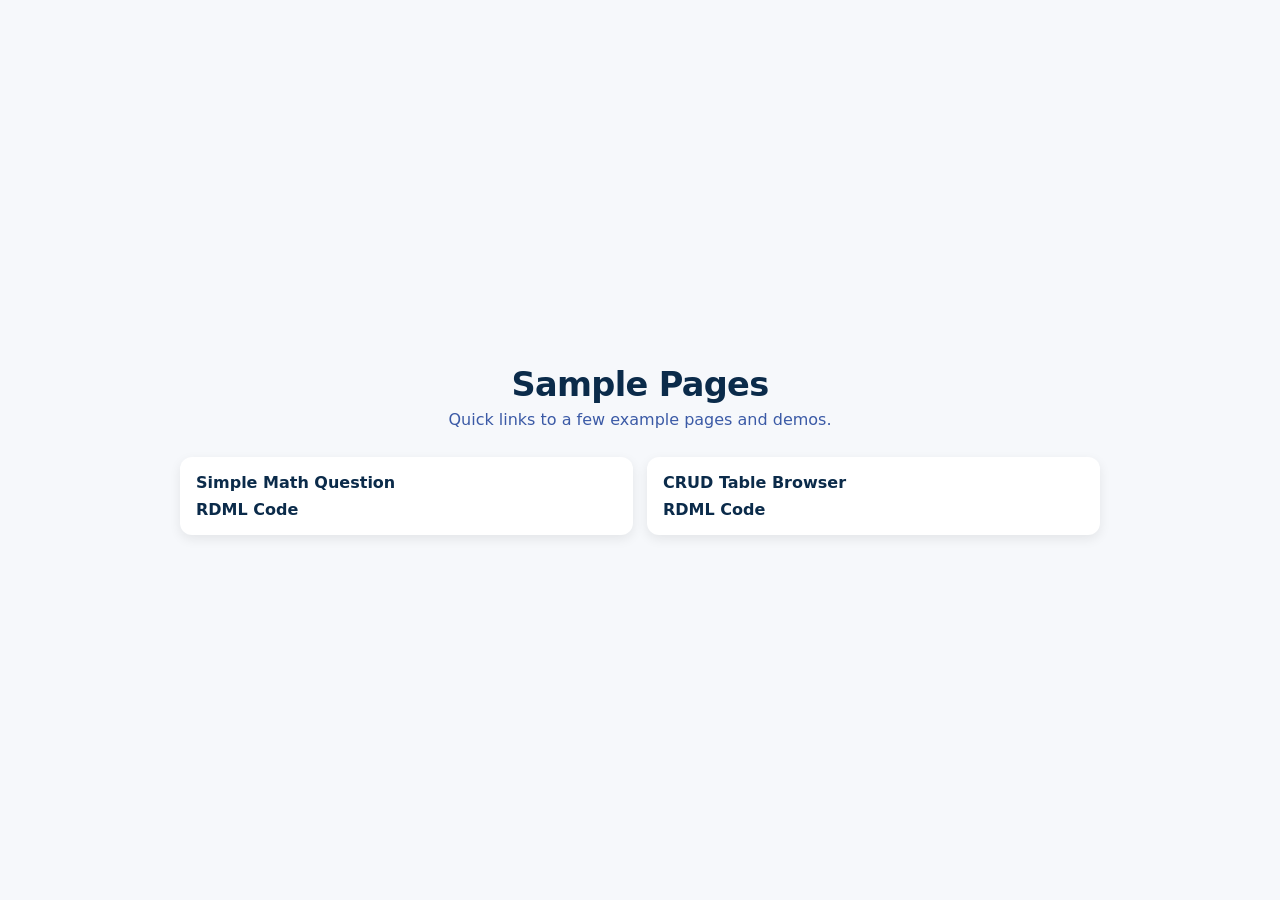
<file: index.html>
<!doctype html>
<html lang="en">
<head>
  <meta charset="utf-8" />
  <meta name="viewport" content="width=device-width,initial-scale=1" />
  <title>Samples — Landing</title>
  <meta name="color-scheme" content="light dark">
  <link rel="stylesheet" href="css/index.css">
</head>
<body>
  <main class="page">
    <header class="hero">
      <h1 class="title">Sample Pages</h1>
      <p class="subtitle">Quick links to a few example pages and demos.</p>
    </header>

    <section class="links">
      <ul class="link-grid">
        <li>
          <div class="link-card">
            <a class="link-main" href="test.php">Simple Math Question</a>
            <a class="link-code" href="test.txt">RDML Code</a>
          </div>
        </li>
        <li>
          <div class="link-card">
            <a class="link-main" href="func_list.php">CRUD Table Browser</a>
            <a class="link-code" href="func_list.txt">RDML Code</a>
          </div>
        </li>
      </ul>
    </section>

       <!-- <footer class="foot">Tip: press Tab to see keyboard focus styles.</footer> -->
  </main>
</body>
</html>
</file>
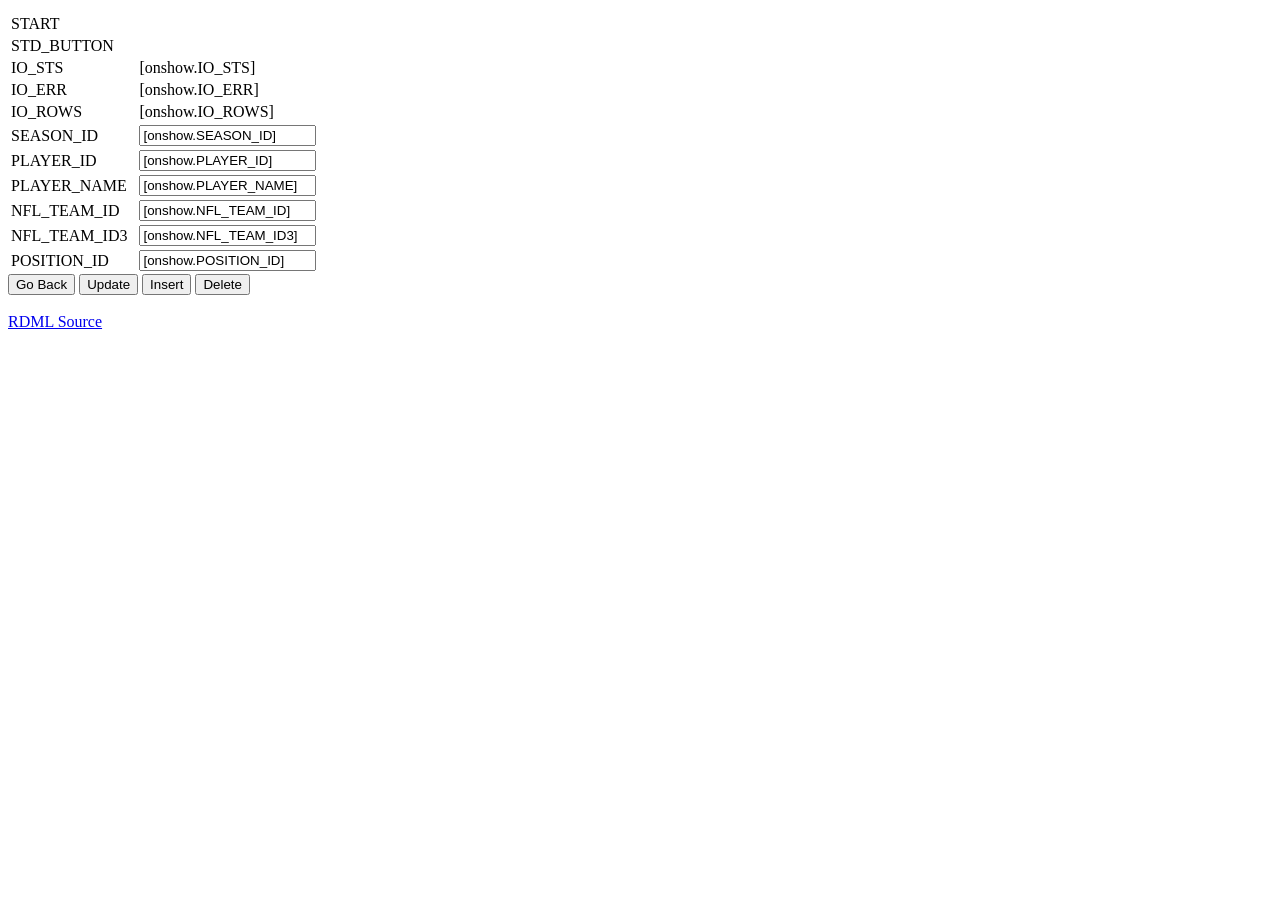
<file: func_detail.html>
<html>

<head>
    <script type="text/javascript" src="ll_library.js"></script>
</head>

<body>
    <form name="FORM" action="[onshow.CurrentScript]" method="POST">
        <table>
            <tr>
                <th> </th>
                <th> </th>
                <th> </th>
            </tr>
            <tr>
                <td>START</td>
                <td></td>
                <td>
                <td><input type="hidden" name="START" value="[onshow.START]"></td>
            </tr>
            <tr>
                <td>STD_BUTTON</td>
                <td></td>
                <td>
                <td><input type="hidden" name="STD_BUTTON" value="[onshow.STD_BUTTON]"></td>
            </tr>
            <tr>
                <td>IO_STS</td>
                <td></td>
                <td>
                <td>[onshow.IO_STS]</td>
            </tr>
            <tr>
                <td>IO_ERR</td>
                <td></td>
                <td>
                <td>[onshow.IO_ERR]</td>
            </tr>
             <tr>
                <td>IO_ROWS</td>
                <td></td>
                <td>
                <td>[onshow.IO_ROWS]</td>
            </tr>
            <tr>
                <td>SEASON_ID</td>
                <td></td>
                <td>
                <td><input type="text" name="SEASON_ID" value="[onshow.SEASON_ID]"></td>
            </tr>
            <tr>
                <td>PLAYER_ID</td>
                <td></td>
                <td>
                <td><input type="text" name="PLAYER_ID" value="[onshow.PLAYER_ID]"></td>
            </tr>
            <tr>
                <td>PLAYER_NAME</td>
                <td></td>
                <td>
                <td><input type="text" name="PLAYER_NAME" value="[onshow.PLAYER_NAME]"></td>
            </tr>
            <tr>
                <td>NFL_TEAM_ID</td>
                <td></td>
                <td>
                <td><input type="text" name="NFL_TEAM_ID" value="[onshow.NFL_TEAM_ID]"></td>
            </tr>
            <tr>
                <td>NFL_TEAM_ID3</td>
                <td></td>
                <td>
                <td><input type="text" name="NFL_TEAM_ID3" value="[onshow.NFL_TEAM_ID3]"></td>
            </tr>
            <tr>
                <td>POSITION_ID</td>
                <td></td>
                <td>
                <td><input type="text" name="POSITION_ID" value="[onshow.POSITION_ID]"></td>
            </tr>
        </table>
        <input type="button" value="Go Back" onclick="javascript:SetPgm('GOBACK');">
        <input type="button" value="Update" onclick="javascript:SetPgm('UPDATE');">
        <input type="button" value="Insert" onclick="javascript:SetPgm('INSERT');">
        <input type="button" value="Delete" onclick="javascript:SetPgm('DELETE');">

        </br>
        </br>

        <a href="func_detail.txt" target="_blank">RDML Source</a>

    </form>
</body>

</html>
</file>
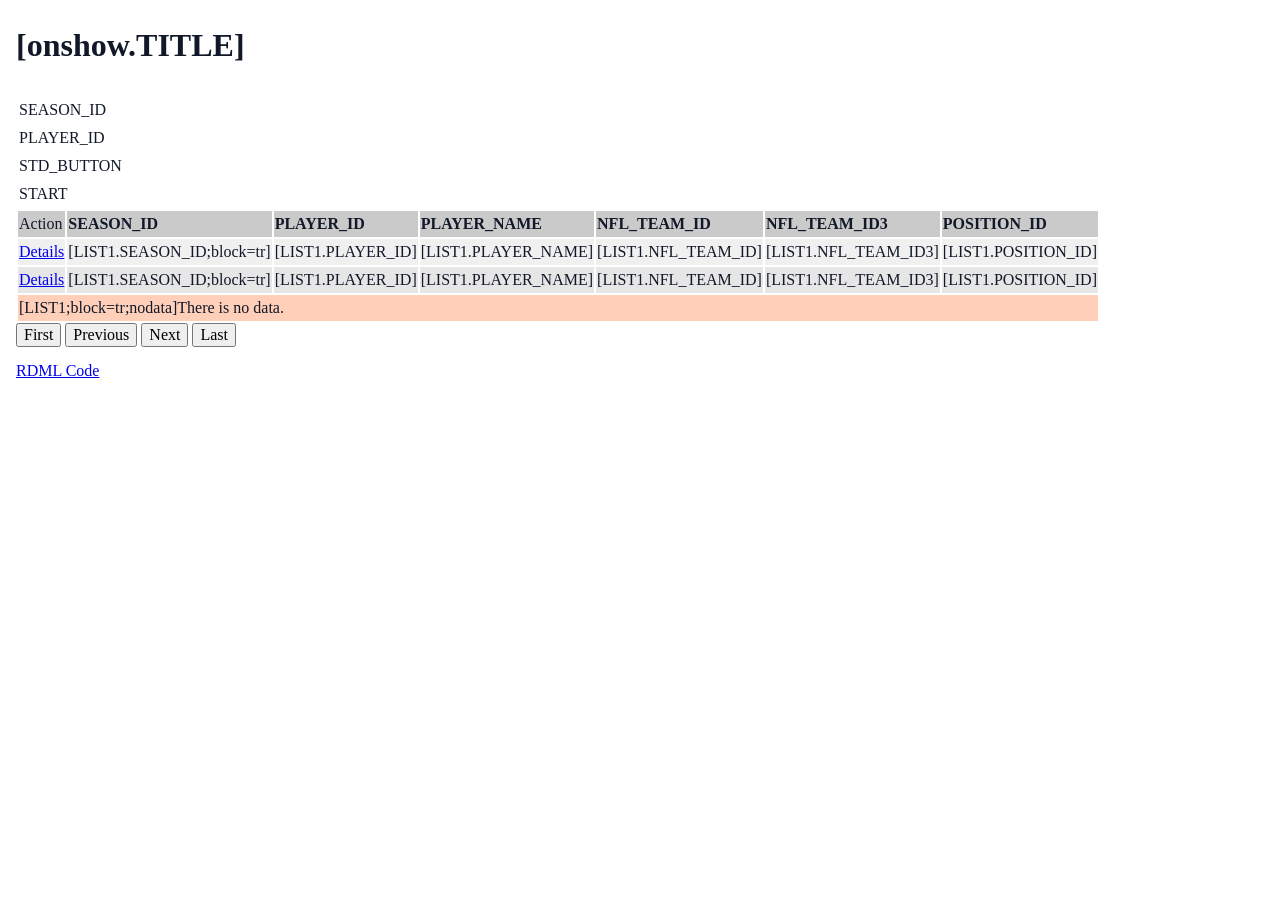
<file: func_list.html>
<!doctype html>
<html lang="en">
<head>
<meta charset="utf-8" />
<meta name="viewport" content="width=device-width,initial-scale=1" />
<title>[onshow.TITLE]</title>
<link rel="stylesheet" href="css/page.css">
<script type="text/javascript" src="ll_library.js"></script>
</head>
<body>
<h1 class="title">[onshow.TITLE]</h1>
<form name="FORM" action="[onshow.CurrentScript]" method="POST">
<table><tr> <th> </th> <th> </th> <th> </th> </tr>
<tr><td>SEASON_ID</td><td></td><td><td><input type="hidden" name="SEASON_ID" value="[onshow.SEASON_ID]"></td></tr>
<tr><td>PLAYER_ID</td><td></td><td><td><input type="hidden" name="PLAYER_ID" value="[onshow.PLAYER_ID]"></td></tr>
<tr><td>STD_BUTTON</td><td></td><td><td><input type="hidden" name="STD_BUTTON" value="[onshow.STD_BUTTON]"></td></tr>
<tr><td>START</td><td></td><td><td><input type="hidden" name="START" value="[onshow.START]"></td></tr>
</table>
<table>
<tr class="column_header">
<td>Action</td><td><strong>SEASON_ID</strong></td>
<td><strong>PLAYER_ID</strong></td>
<td><strong>PLAYER_NAME</strong></td>
<td><strong>NFL_TEAM_ID</strong></td>
<td><strong>NFL_TEAM_ID3</strong></td>
<td><strong>POSITION_ID</strong></td>
</tr>
<tr class="odd_row">
<td><a href="javascript:SetFld('SEASON_ID','[LIST1.SEASON_ID;block=tr]');SetFld('PLAYER_ID','[LIST1.PLAYER_ID]');SetPgm('DETAIL');">Details</a></td>
<td>[LIST1.SEASON_ID;block=tr]</td>
<td>[LIST1.PLAYER_ID]</td>
<td>[LIST1.PLAYER_NAME]</td>
<td>[LIST1.NFL_TEAM_ID]</td>
<td>[LIST1.NFL_TEAM_ID3]</td>
<td>[LIST1.POSITION_ID]</td>
</tr>
<tr class="even_row">
<td><a href="javascript:SetFld('SEASON_ID','[LIST1.SEASON_ID;block=tr]');SetFld('PLAYER_ID','[LIST1.PLAYER_ID]');SetPgm('DETAIL');">Details</a></td>
<td>[LIST1.SEASON_ID;block=tr]</td>
<td>[LIST1.PLAYER_ID]</td>
<td>[LIST1.PLAYER_NAME]</td>
<td>[LIST1.NFL_TEAM_ID]</td>
<td>[LIST1.NFL_TEAM_ID3]</td>
<td>[LIST1.POSITION_ID]</td>
</tr>
<tr class="no_rows">
<td colspan="99">[LIST1;block=tr;nodata]There is no data.</td>
</tr>
</table>
<!-- <input name="button" type="submit" value="Submit"> -->
<input class="btn" type="button" value="First" onclick="javascript:SetPgm('FIRST');">
<input class="btn" type="button" value="Previous" onclick="javascript:SetPgm('PREV');">
<input class="btn" type="button" value="Next" onclick="javascript:SetPgm('NEXT');">
<input class="btn" type="button" value="Last" onclick="javascript:SetPgm('LAST');">
<div style="margin-top:12px">
<a class="link-code" href="func_list.txt" target="_blank">RDML Code</a>
</div>
</form>
</body>
</html>
</file>
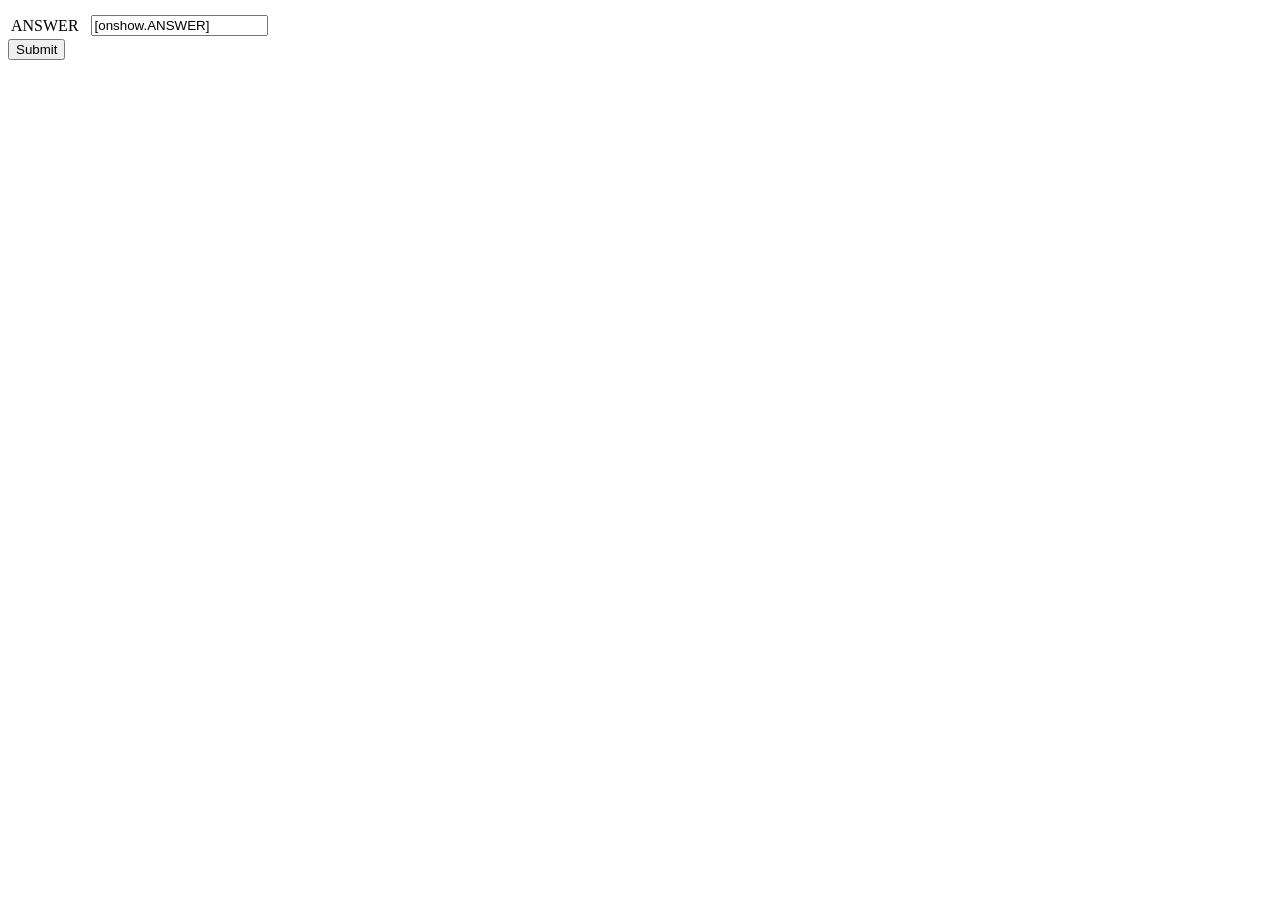
<file: test.html>
<html>

<head>
    <script type="text/javascript" src="ll_library.js"></script>
</head>

<body>
    <form name="FORM" action="[onshow.CurrentScript]" method="POST">
        <table>
            <tr>
                <th> </th>
                <th> </th>
                <th> </th>
            </tr>
            <tr>
                <td>ANSWER</td>
                <td></td>
                <td>
                <td><input type="text" name="ANSWER" value="[onshow.ANSWER]"></td>
            </tr>
        </table>
        <input name="button" type="submit" value="Submit">
    </form>
</body>

</html>
</file>
<file: css/index.css>
:root {
  --bg: #f6f8fb;
  --card: #fff;
  --text: #0b2b4a;
  --muted: #3b5aa6;
}

* { box-sizing: border-box; margin: 0 }

body {
  font-family: Inter, system-ui, sans-serif;
  background: var(--bg);
  color: var(--text);
  min-height: 100vh;
  display: grid;
  place-items: center;
  padding: 48px 20px;
}

.page { width: 100%; max-width: 920px }

.hero { text-align: center; margin-bottom: 28px }
.title { font-size: 2.1rem; letter-spacing: -0.02em }
.subtitle { color: var(--muted); margin-top: 6px }

.link-grid {
  list-style: none;
  padding: 0;
  display: grid;
  gap: 14px;
  grid-template-columns: repeat(auto-fit, minmax(240px, 1fr));
}

.link-card {
  display: flex;
  flex-direction: column;
  gap: 8px;
  padding: 16px;
  background: var(--card);
  border-radius: 12px;
  box-shadow: 0 4px 12px rgb(0 0 0 / 8%);
}

.link-card a { color: var(--text); text-decoration: none; font-weight: 600 }
.link-code { color: var(--muted); font-weight: 500 }

@media (prefers-color-scheme: dark) {
  :root {
    --bg: #0a1a2e;
    --card: #112240;
    --text: #e6eef7;
    --muted: #9aa6b2;
  }
}
</file>
<file: css/page.css>
/* Theme tokens */
:root {
  color-scheme: light dark;

  --page-bg: #ffffff;
  --text: #111827;

  --row-odd: #f0f0f0;
  --row-even: #e6e6e6;
  --row-none: #ffcfb9;
  --row-head: #cacaca;
}

@media (prefers-color-scheme: dark) {
  :root {
    --page-bg: #0b1220;
    --text: #e5e7eb;

    --row-odd: #111a2b;
    --row-even: #0f172a;
    --row-none: #3a1f14; /* muted orange/brown */
    --row-head: #1f2937;
  }
}

/* Basic, simple baseline (not a full reset) */

/* Predictable sizing */
*,
*::before,
*::after {
  box-sizing: border-box;
}

/* Remove the browser’s default page margin */
body {
  margin: 0;
  line-height: 1.5;
  padding: 0 16px;

  background: var(--page-bg);
  color: var(--text);
}

/* Media won’t overflow containers */
img,
picture,
video,
canvas,
svg {
  max-width: 100%;
  height: auto;
}

/* Form controls use the same font as the page */
input,
button,
textarea,
select {
  font: inherit;
}

html {
  -webkit-text-size-adjust: 100%;
}

tr.odd_row {
  background-color: var(--row-odd);
}
tr.even_row {
  background-color: var(--row-even);
}
tr.no_rows {
  background-color: var(--row-none);
}
tr.column_header {
  background-color: var(--row-head);
}
</file>
